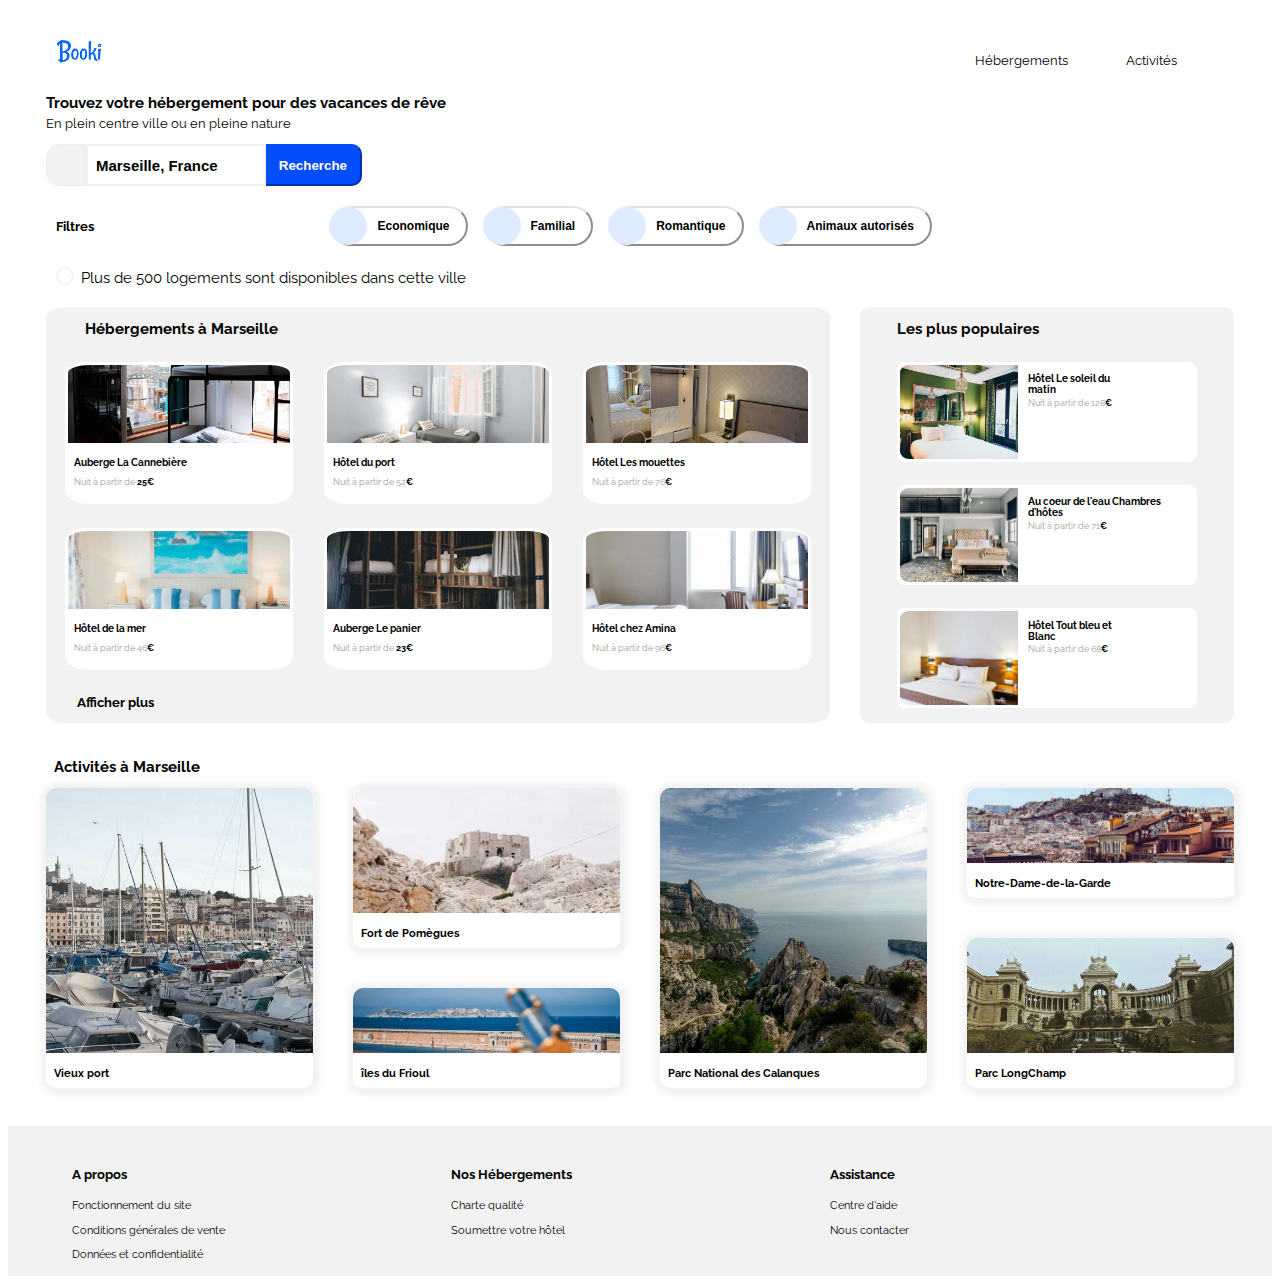
<file: index.html>
<!DOCTYPE html>
<html lang="fr">
  <head>
    <meta charset="UTF-8" />
    <meta http-equiv="X-UA-Compatible" content="IE=edge" />
    <meta name="viewport" content="width=device-width, initial-scale=1.0" />
    <link rel="stylesheet" href="css/style.css" />

    <!-- version desktop -->
    <link
      rel="stylesheet"
      href="css/desktop.css"
      media="screen and (min-width:992px) "
    />
    <!-- lien version tablettes -->
    <link
      rel="stylesheet"
      href="css/tablette.css"
      media="screen and (min-width:768px) and (max-width:991px) "
    />
    <!-- lien version téléphones -->
    <link
      rel="stylesheet"
      href="css/phone.css"
      media="screen and  (max-width:767px)"
    />

    <!-- Lien des icones  -->
    <link
      rel="stylesheet"
      href="https://cdnjs.cloudflare.com/ajax/libs/font-awesome/6.1.2/css/all.min.css"
      integrity="sha512-1sCRPdkRXhBV2PBLUdRb4tMg1w2YPf37qatUFeS7zlBy7jJI8Lf4VHwWfZZfpXtYSLy85pkm9GaYVYMfw5BC1A=="
      crossorigin="anonymous"
      referrerpolicy="no-referrer"
    />

    <!-- Lien de style de police -->
    <link
      href="https://fonts.googleapis.com/css2?family=Raleway&display=swap"
      rel="stylesheet"
    />

    <title>Booki2</title>
  </head>
  <body>
    <div class="container">
      <header>
        <picture>
          <img src="images/logo/Booki@3x.png" alt="Logo Booki" />
        </picture>
        <nav>
          <ul>
            <li><a href="#hebergements">Hébergements</a></li>
            <li><a href="#activity">Activités</a></li>
          </ul>
        </nav>
        <h1>Trouvez votre hébergement pour des vacances de rêve</h1>
        <p class="info1">En plein centre ville ou en pleine nature</p>
        <form id="formR">
          <i class="fa-solid fa-location-dot" id="iconeLocation"></i>
          <input type="text" value="Marseille, France" />
          <button id="searchVersionD" type="submit">Recherche</button>
          <button id="searchVersionM">
            <i class="fa-solid fa-magnifying-glass" id="iconeSearch"></i>
          </button>
        </form>
        <form id="formFiltre">
          <p>Filtres</p>
          <div>
            <ul>
              <li>
                <button>
                  <i class="fa-solid fa-money-bill-wave"></i>Economique
                </button>
              </li>
              <li>
                <button>
                  <i class="fa-solid fa-child-reaching"></i>Familial
                </button>
              </li>
              <li>
                <button><i class="fa-solid fa-heart"></i>Romantique</button>
              </li>
              <li>
                <button>
                  <i class="fa-solid fa-dog"></i>Animaux autorisés
                </button>
              </li>
            </ul>
          </div>
        </form>

        <div id="info">
          <div><i class="fa-solid fa-info"></i></div>
          <p>Plus de 500 logements sont disponibles dans cette ville</p>
        </div>
      </header>
      <main>
        <section>
          <h2>Hébergements à Marseille</h2>
          <a href="#">
            <article>
              <img
                src="images/hebergements/4_small/marcus-loke-WQJvWU_HZFo-unsplash.jpg"
                alt="Auberge La Cannebière"
              />
              <h2>Auberge La Cannebière</h2>
              <p>
                Nuit à partir de <b>25&euro;</b><br />
                <i class="fa-solid fa-star"></i>
                <i class="fa-solid fa-star"></i>
                <i class="fa-solid fa-star"></i>
                <i class="fa-solid fa-star"></i>
                <i class="fa-solid fa-star end"></i>
              </p>
            </article>
          </a>
          <a href="#">
            <article>
              <img
                src="images/hebergements/4_small/fred-kleber-gTbaxaVLvsg-unsplash.jpg"
                alt="Hôtel du port"
              />
              <h2>Hôtel du port</h2>
              <p>
                Nuit à partir de 52<b>&euro;</b><br />
                <i class="fa-solid fa-star"></i>
                <i class="fa-solid fa-star"></i>
                <i class="fa-solid fa-star"></i>
                <i class="fa-solid fa-star"></i>
                <i class="fa-solid fa-star"></i>
              </p>
            </article>
          </a>
          <a href="#">
            <article>
              <img
                src="images/hebergements/4_small/reisetopia-B8WIgxA_PFU-unsplash.jpg"
                alt="Hôtel Les mouettes"
              />
              <h2>Hôtel Les mouettes</h2>
              <p>
                Nuit à partir de 76<b>&euro;</b><br />
                <i class="fa-solid fa-star"></i>
                <i class="fa-solid fa-star"></i>
                <i class="fa-solid fa-star"></i>
                <i class="fa-solid fa-star"></i>
                <i class="fa-solid fa-star end"></i>
              </p>
            </article>
          </a>
          <a href="#">
            <article>
              <img
                src="images/hebergements/4_small/annie-spratt-Eg1qcIitAuA-unsplash.jpg"
                alt="Hôtel de la mer"
              />
              <h2>Hôtel de la mer</h2>
              <p>
                Nuit à partir de 46<b>&euro;</b><br />
                <i class="fa-solid fa-star"></i>
                <i class="fa-solid fa-star"></i>
                <i class="fa-solid fa-star"></i>
                <i class="fa-solid fa-star end"></i>
                <i class="fa-solid fa-star end"></i>
              </p>
            </article>
          </a>
          <a href="#">
            <article>
              <img
                src="images/hebergements/4_small/nicate-lee-kT-ZyaiwBe0-unsplash.jpg"
                alt="Auberge Le panier"
              />
              <h2>Auberge Le panier</h2>
              <p>
                Nuit à partir de <b>23&euro;</b><br />
                <i class="fa-solid fa-star"></i>
                <i class="fa-solid fa-star"></i>
                <i class="fa-solid fa-star"></i>
                <i class="fa-solid fa-star"></i>
                <i class="fa-solid fa-star end"></i>
              </p>
            </article>
          </a>
          <a href="#">
            <article>
              <img
                src="images/hebergements/4_small/febrian-zakaria-M6S1WvfW68A-unsplash.jpg"
                alt="Hôtel chez Amina"
              />
              <h2>Hôtel chez Amina</h2>
              <p>
                Nuit à partir de 96<b>&euro;</b><br />
                <i class="fa-solid fa-star"></i>
                <i class="fa-solid fa-star"></i>
                <i class="fa-solid fa-star"></i>
                <i class="fa-solid fa-star"></i>
                <i class="fa-solid fa-star"></i>
              </p>
            </article>
          </a>
          <p id="af">Afficher plus</p>
        </section>
        <aside>
          <h2>Les plus populaires <i class="fa-solid fa-star"></i></h2>
          <a href="#">
            <article>
              <img
                src="images/hebergements/4_small/emile-guillemot-Bj_rcSC5XfE-unsplash.jpg"
                alt="Hôtel Le soleil du matin"
              />
              <div>
                <h2>Hôtel Le soleil du matin</h2>
                <p>
                  Nuit à partir de 128<b>&euro;</b><br />
                  <i class="fa-solid fa-star"></i>
                  <i class="fa-solid fa-star"></i>
                  <i class="fa-solid fa-star"></i>
                  <i class="fa-solid fa-star"></i>
                  <i class="fa-solid fa-star"></i>
                </p>
              </div>
            </article>
          </a>
          <a href="#">
            <article>
              <img
                src="images/hebergements/4_small/aw-creative-VGs8z60yT2c-unsplash.jpg"
                alt="Au coeur de l'eau Chambres d'hôtes"
              />
              <div>
                <h2>Au coeur de l'eau Chambres d'hôtes</h2>
                <p>
                  Nuit à partir de 71<b>&euro;</b><br />
                  <i class="fa-solid fa-star"></i>
                  <i class="fa-solid fa-star"></i>
                  <i class="fa-solid fa-star"></i>
                  <i class="fa-solid fa-star"></i>
                  <i class="fa-solid fa-star end"></i>
                </p>
              </div>
            </article>
          </a>
          <a href="#">
            <article>
              <img
                src="images/hebergements/4_small/febrian-zakaria-sjvU0THccQA-unsplash.jpg"
                alt="Hôtel Tout bleu et Blanc"
              />
              <div>
                <h2>Hôtel Tout bleu et Blanc</h2>
                <p>
                  Nuit à partir de 68<b>&euro;</b><br />
                  <i class="fa-solid fa-star"></i>
                  <i class="fa-solid fa-star"></i>
                  <i class="fa-solid fa-star"></i>
                  <i class="fa-solid fa-star"></i>
                  <i class="fa-solid fa-star end"></i>
                </p>
              </div>
            </article>
          </a>
        </aside>
      </main>
      <section id="activity">
        <h2>Activités à Marseille</h2>
        <a href="#">
          <article>
            <img
              src="images/activites/4_small/reno-laithienne-QUgJhdY5Fyk-unsplash.jpg"
              alt="Vieux port"
            />
            <h2>Vieux port</h2>
          </article>
        </a>
        <div>
          <a href="#" id="articleHaut">
            <article>
              <img
                src="images/activites/4_small/paul-hermann-QFTrLdQIRhI-unsplash.jpg"
                alt="Fort de Pomègues"
              />
              <h2>Fort de Pomègues</h2>
            </article>
          </a>
          <a href="#" id="articleBas">
            <article>
              <img
                src="images/activites/4_small/kevin-hikari-rV_Qd1l-VXg-unsplash.jpg"
                alt="îles du Frioul"
              />
              <h2>îles du Frioul</h2>
            </article>
          </a>
        </div>
        <a href="#">
          <article>
            <img
              src="images/activites/4_small/kilyan-sockalingum-NR8-cBCN3aI-unsplash.jpg"
              alt="Parc National des Calanques"
            />
            <h2>Parc National des Calanques</h2>
          </article>
        </a>
        <div>
          <a href="#" id="articleHautDernier">
            <article>
              <img
                src="images/activites/4_small/florian-wehde-xW9e8gdotxI-unsplash.jpg"
                alt="Notre-Dame-de-la-Garde"
              />
              <h2>Notre-Dame-de-la-Garde</h2>
            </article>
          </a>
          <a href="#" id="articleBasDernier">
            <article>
              <img
                src="images/activites/4_small/lena-paulin-wH2-EJoDcV0-unsplash.jpg"
                alt="Parc LongChamp"
              />
              <h2>Parc LongChamp</h2>
            </article>
          </a>
        </div>
      </section>
      <footer>
        <div id="about">
          <span>A propos</span>
          <ul>
            <li><a href="#">Fonctionnement du site</a></li>
            <li><a href="#">Conditions générales de vente</a></li>
            <li><a href="#">Données et confidentialité</a></li>
          </ul>
        </div>
        <div id="nos_hebergements">
          <span>Nos Hébergements</span>
          <ul>
            <li><a href="#">Charte qualité</a></li>
            <li><a href="#">Soumettre votre hôtel</a></li>
          </ul>
        </div>
        <div id="assistance">
          <span>Assistance</span>
          <ul>
            <li><a href="#">Centre d'aide</a></li>
            <li><a href="#">Nous contacter</a></li>
          </ul>
        </div>
      </footer>
    </div>
  </body>
</html>
</file>
<file: css/style.css>
* {
  box-sizing: border-box;
}
body {
  font-family: "Raleway", sans-serif;
}
.container {
  margin: auto;
  max-width: 1440px;
  display: flex;
  flex-wrap: wrap;
  width: 100%;
}

header {
  display: flex;
  width: 94%;
  margin: auto;
  justify-content: space-between;
  flex-wrap: wrap;
}

picture img {
  width: 82px;
  height: 45px;
  margin-top: 25px;
}
nav {
  width: 30%;
  display: flex;
}

/* Navigation */
nav ul {
  list-style-type: none;
  display: flex;
  justify-content: space-evenly;
  flex-wrap: wrap;
  width: 100%;
}

nav li {
  font-size: 16px;
  padding-top: 25px;
  text-decoration: none;
  color: black;
  text-align: center;
  border-top: 4px solid white;
}
nav a {
  text-decoration: none;
  color: black;
}

nav li:hover {
  border-top: 4px solid #0065fc;
}
nav a:hover {
  color: #0065fc;
  font-weight: bold;
}
h1 {
  font-size: 20px;
}
.info1 {
  font-size: 15px;
  margin-top: -6px;
}
h1,
#af {
  width: 92%;
}
#af {
  font-size: 15px;
  font-weight: bold;
}

#formR {
  width: 100%;
}
#formR #iconeLocation {
  background: #f2f2f2;
  color: black;
  width: 40px;
  height: 42px;
  font-size: 14px;
  border-radius: 14px 0px 0px 14px;
  border: 1px solid #eeeee4;
  float: left;
  display: flex;
  align-items: center; /* Alignement du texte verticalement */
  justify-content: center; /* Alignement du texte horizotalement */
}

#formR input {
  height: 42px;
  border: 2px solid #f2f2f2;
  width: 180px;
  padding-left: 8px;
  font-weight: bold;
  font-size: 15px;
  float: left;
}

#searchVersionD {
  height: 42px;
  width: 96px;
  background: #034efc;
  border-color: #034efc;
  color: white;
  font-weight: bold;
  border-radius: 0px 10px 10px 0px;
  border-left: none;
  cursor: pointer;
  float: left;
}
#searchVersionM {
  height: 42px;
  width: 40px;
  background: #034efc;
  border-color: #034efc;
  color: white;
  font-weight: bold;
  border-radius: 0px 10px 10px 0px;
  border-left: none;
  cursor: pointer;
  float: left;
  display: none;
}
#info {
  margin-top: 20px;
  margin-bottom: 20px;
  display: flex;
  margin-left: 10px;
  width: 100%;
}
#info div {
  color: #034efc;
  width: 18px;
  height: 18px;
  font-size: 13px;
  margin-right: 7px;
  border: 2px solid #f2f2f2;
  border-radius: 100%;
  display: flex;
  align-items: center;
  justify-content: center;
}
#info p {
  font-size: 15px;
  padding: 0;
  padding-top: 2px;
  margin: 0;
}

#formFiltre {
  margin-top: 20px;
  display: flex;
  justify-content: space-between;
  flex-wrap: wrap;
  width: 53%;
}
#formFiltre p {
  display: flex; /* pour aligner le text au centre avec align-items */
  align-items: center;
  font-weight: bold;
  font-size: 13px;
  margin-left: 10px;
}

#formFiltre ul {
  list-style-type: none;
  display: flex;
  flex-wrap: wrap;
  margin: 0;
  padding: 0;
}

ul button {
  background-color: white;
  color: black;
  text-decoration: none;
  font-size: 12px;
  font-weight: bold;
  cursor: pointer;
  height: 40px;
  border-radius: 25px;
  border-color: #e2dfdf;
  padding: 7px 16px 7px 44px;
}
#formFiltre ul i {
  background-color: #dfecff;
  color: #0065fc;
  width: 38px;
  height: 38px;
  border-radius: 50%;
  position: absolute;
  margin-top: -12px;
  margin-left: -48px;
  font-size: 12px;
  display: flex;
  align-items: center;
  justify-content: center;
}

ul button:hover {
  background-color: #034efc;
  color: white;
}

#formFiltre li {
  margin-right: 17px;
}

/* Début section hébergement */
main {
  display: flex;
  width: 94%;
  margin: auto;
  justify-content: space-between;
}
main section {
  width: 66%;
  display: flex;
  flex-wrap: wrap;
  justify-content: space-evenly;
  background-color: #f2f2f2;
  border-radius: 2.5%;
}
main section h2 {
  font-size: 20px;
  width: 90%;
}
main section a {
  width: 30%;
  height: 200px;
  border: 3px solid white;
  background-color: white;
  border-radius: 10%;
  display: flex;
  margin: 12px;
}
main section a article {
  width: 100%;
  height: 100%;
  border-radius: 10%;
  display: flex;
  flex-wrap: wrap;
}

main section a article img {
  width: 100%;
  height: 120px;
  border-radius: 10% 10% 0% 0%;
  object-fit: cover;
}
a {
  text-decoration: none;
}

main section a article h2 {
  color: black;
  font-size: 15px;
  margin-left: 6px;
  margin-bottom: 1px;
}
section article P {
  font-size: 12px;
  color: #a1a1a1;
  margin-left: 6px;
  padding: 0;
  margin-top: 2.5px;
}
section article P i {
  font-size: 12px;
  margin-top: 4px;
  color: #034efc;
}

.end {
  font-size: 13px;
  color: #f2f2f2;
}
main aside {
  width: 32%;
  background-color: #f2f2f2;
  border-radius: 2.5%;
  display: flex;
  flex-direction: column;
}
aside h2 {
  font-size: 20px;
  width: 80%;
  margin-left: 10%;
}
main aside a {
  width: 80%;
  height: 130px;
  border: 3px solid white;
  background-color: white;
  border-radius: 8px;
  display: flex;
  margin-top: 12px;
  margin-bottom: 3%;
  margin-left: 10%;
}
main aside a article {
  width: 100%;
  height: 100%;
  border-radius: 8px;
  display: flex;
}
main aside a article img {
  width: 40%;
  height: 100%;
  border-radius: 8% 0% 0% 8%;
  object-fit: cover;
}
aside h2 i {
  float: right;
}
aside a article P {
  font-size: 13px;
  color: #a1a1a1;
  margin-left: 10px;
  margin-top: 2.5px;
}
aside article P i {
  font-size: 12px;
  color: #034efc;
  margin-top: 36px;
}
aside a article div h2 {
  color: black;
  font-size: 13px;
  margin-left: 10px;
  margin-bottom: 1px;
}

b {
  color: black;
}

/* Fin Section  */
#activity {
  width: 94%;
  margin: auto;
  display: flex;
  flex-wrap: wrap;
  justify-content: space-between;
  margin-top: 25px;
}
#activity h2 {
  font-size: 20px;
  font-weight: bold;
  margin-left: 8px;
  margin-top: 10px;
  width: 100%;
}
#activity a {
  width: 22%;
  height: 400px;
  border-radius: 10px;
  box-shadow: 1px 1px 6px 6px #f2f2f2;
}
#activity a article {
  width: 100%;
  height: 100%;
}
#activity a article h2 {
  font-size: 15px;
  font-weight: bold;
  margin-left: 8px;
}
#activity img {
  width: 100%;
  height: 350px;
  border-radius: 10px 10px 0px 0px;
  object-fit: cover;
}
#activity div {
  width: 22%;
  height: 400px;
  border-radius: 10px;
  display: flex;
  flex-wrap: nowrap;
  flex-direction: column;
  justify-content: space-between;
}
#activity div #articleHaut {
  width: 100%;
  height: 210px;
  border-radius: 4.5%;
  box-shadow: 1px 1px 6px 6px #f2f2f2;
  margin-bottom: 40px;
}
#activity div #articleBas {
  width: 100%;
  height: 150px;
  border-radius: 4.5%;
  box-shadow: 1px 1px 6px 6px #f2f2f2;
}
#activity div a article {
  width: 100%;
  height: 100%;
}
#activity #articleHaut img {
  width: 100%;
  height: 160px;
  border-radius: 10px 10px 0px 0px;
  object-fit: cover;
}
#activity #articleBas img {
  width: 100%;
  height: 100px;
  border-radius: 10px 10px 0px 0px;
  object-fit: cover;
}
#activity div #articleHautDernier {
  width: 100%;
  height: 160px;
  border-radius: 4.5%;
  box-shadow: 1px 1px 6px 6px #f2f2f2;
  margin-bottom: 40px;
}
#activity div #articleBasDernier {
  width: 100%;
  height: 200px;
  border-radius: 4.5%;
  box-shadow: 1px 1px 6px 6px #f2f2f2;
}

#activity #articleHautDernier img {
  width: 100%;
  height: 110px;
  border-radius: 10px 10px 0px 0px;
  object-fit: cover;
}
#activity #articleBasDernier img {
  width: 100%;
  height: 150px;
  border-radius: 10px 10px 0px 0px;
  object-fit: cover;
}

#activity a {
  text-decoration: none;
  color: black;
}
/* Début footer */
footer {
  display: flex;
  width: 100%;
  justify-content: space-between;
  background-color: #f2f2f2;
  margin-top: 3%;
}
footer div {
  margin-top: 3%;
  width: 50%;
  margin-left: 8px;
}
footer span {
  font-weight: bold;
  font-size: 20px;
  margin-left: 15%;
}
footer ul {
  list-style-type: none;
  padding: 0;
  margin-left: 15%;
}
footer li {
  margin-top: 4%;
  font-size: 15px;
}
footer a {
  text-decoration: none;
  color: black;
}
#assistance {
  margin-right: 10%;
}
</file>
<file: css/desktop.css>
picture img {
  width: 70px;
  height: 36px;
}
nav li {
  font-size: 13px;
}
h1 {
  font-size: 15px;
}
.info1 {
  font-size: 13px;
}
#af {
  font-size: 13px;
}
#formFiltre {
  margin-top: 20px;
  width: 76%;
}
main section h2 {
  font-size: 15px;
}
main section a {
  width: 29%;
  height: 142px;
  margin: 12px;
}
main section a article img {
  height: 78px;
}
main section a article h2 {
  font-size: 10px;
}
section article P {
  font-size: 9px;
}
section article P i {
  font-size: 8px;
}
.end {
  font-size: 8px;
  color: #f2f2f2;
}
main aside {
  width: 31.5%;
}
main aside h2 {
  font-size: 15px;
}
main aside a {
  height: 100px;
}
aside a article P {
  font-size: 9px;
}
aside article P i {
  font-size: 8px;
  margin-top: 24px;
}
aside a article div h2 {
  font-size: 10px;
}
#activity h2 {
  font-size: 15px;
}
#activity a {
  width: 22.5%;
  height: 300px;
}
#activity a article h2 {
  font-size: 11px;
}
#activity img {
  height: 265px;
}
#activity div {
  width: 22.5%;
  height: 300px;
}
#activity div #articleHaut {
  height: 160px;
  margin-bottom: 40px;
}
#activity div #articleBas {
  height: 100px;
}
#activity #articleHaut img {
  height: 125px;
}
#activity #articleBas img {
  height: 65px;
}
#activity div #articleHautDernier {
  height: 110px;
}
#activity div #articleBasDernier {
  height: 150px;
}
#activity #articleHautDernier img {
  height: 75px;
}
#activity #articleBasDernier img {
  height: 115px;
}
footer span {
  font-size: 12.5px;
}
footer li {
  font-size: 10.5px;
}
</file>
<file: css/tablette.css>
/* header {
  width: 95%;
  margin-left: 10px;
} */
nav {
  width: 51%;
}
nav li {
  font-size: 13px;
}
h1 {
  font-size: 15px;
}
.info1 {
  font-size: 13px;
}
#af {
  font-size: 13px;
}
#formFiltre {
  margin-top: 20px;
}
#formFiltre li {
  margin-bottom: 10px;
}

/* main {
  width: 95%;
  margin-left: 10px;
} */
main section {
  width: 67%;
}
main section h2 {
  font-size: 13px;
}
main section a {
  width: 27.9%;
  height: 142px;
  margin: 12px;
}
main section a article img {
  height: 78px;
}

main section a article h2 {
  font-size: 10px;
}
section article P {
  font-size: 9px;
}
section article P i {
  font-size: 8px;
}

.end {
  font-size: 8px;
  color: #f2f2f2;
}

main aside {
  width: 31.5%;
}
main aside h2 {
  font-size: 13px;
}
main aside a {
  height: 92px;
}

aside a article P {
  font-size: 9px;
}
aside article P i {
  font-size: 8px;
  margin-top: 18px;
}
aside a article div h2 {
  font-size: 10px;
}

/* Fin main  */
/* #activity {
  width: 95%;
  margin-left: 10px;
} */
#activity h2 {
  font-size: 13px;
}
#activity a {
  width: 22.5%;
  height: 250px;
}
#activity a article h2 {
  font-size: 10px;
}

#activity img {
  height: 215px;
}

#activity div {
  width: 22.5%;
  height: 250px;
}
#activity div #articleHaut {
  height: 120px;
  margin-bottom: 40px;
}

#activity #articleHaut img {
  height: 85px;
}
#activity div #articleBas {
  height: 90px;
}
#activity #articleBas img {
  height: 55px;
}

#activity div #articleHautDernier {
  height: 100px;
}
#activity #articleHautDernier img {
  height: 70px;
}
#activity div #articleBasDernier {
  height: 110px;
}
#activity #articleBasDernier img {
  height: 75px;
}

/* Début footer */
/* footer {
  width: 99%;
} */

footer span {
  font-size: 11px;
}
footer li {
  font-size: 9px;
}
</file>
<file: css/phone.css>
header {
  width: 100%;
  margin: 0;
}
picture {
  width: 100%;
  display: flex;
  justify-content: center;
}
picture img {
  width: 88px;
  height: 50px;
  margin-top: 15px;
}
nav {
  width: 100%;
  display: flex;
  flex-wrap: wrap;
}
nav ul {
  width: 100%;
  padding: 0;
  margin: 0;
}
nav ul li a {
  color: rgb(37, 33, 33);
  font-size: 16px;
}
nav li {
  width: 50%;
  padding-bottom: 16px;
  font-weight: normal;
  border-bottom: 3px solid #f2f2f2;
}
nav a {
  text-decoration: none;
  color: black;
}

nav li:hover {
  border-bottom: 3px solid #0065fc;
  border-top: 0;
  padding-top: 0px;
}
h1 {
  font-size: 21.5px;
  margin-left: 20px;
  margin-top: 30px;
  width: 85%;
}
.info1 {
  font-size: 15px;
  margin-left: 20px;
  padding-top: 4px;
}
#formR {
  width: 88%;
  margin-left: 20px;
  margin-top: 15px;
}

#formR #iconeLocation {
  height: 46px;
  width: 15%;
  font-size: 15px;
}

#formR input {
  height: 46px;
  width: 72%;
}

#searchVersionD {
  display: none;
}
#iconeSearch {
  font-size: 15px;
}
#searchVersionM {
  display: unset;
  width: 15%;
  height: 46px;
  border-radius: 10px 10px 10px 10px;
  margin-left: -2%;
}

#formFiltre {
  margin-top: 20px;
  width: 88%;
  margin-left: 20px;
}
#formFiltre p {
  font-size: 15px;
  padding: 0;
  margin-bottom: 0;
}
#formFiltre div ul {
  width: 100%;
}
#formFiltre li {
  margin: 7px;
}
#info {
  width: 87%;
  margin-left: 27px;
}
#info p {
  font-size: 15px;
}
#info div {
  width: 25px;
  height: 21px;
  border-radius: 25px;
}

main {
  flex-direction: column-reverse;
  width: 100%;
  margin: 0;
}
main aside {
  border-radius: 0;
  width: 100%;
}
aside h2 {
  font-size: 20px;
  width: 88%;
  margin-left: 20px;
}
main aside a {
  width: 88%;
  margin-left: 20px;
}

main section {
  width: 88%;
  margin-left: 20px;
  background-color: white;
  border-radius: 0;
}
main section h2 {
  width: 100%;
  margin-left: 0;
}
main section a {
  width: 100%;
  box-shadow: 1px 1px 6px 6px #f2f2f2;
}
#activity {
  width: 88%;
  margin-left: 20px;
  flex-direction: column;
}
#activity a {
  width: 93%;
  margin: 10px;
  height: 180px;
  background-color: white;
}
#activity img {
  width: 100%;
  height: 120px;
}

#activity div {
  width: 93%;
  margin-left: 11px;
  margin-top: 11px;
  border-radius: 0px;
}
#activity div #articleHaut,
#activity div #articleHautDernier,
#activity div #articleBasDernier,
#activity div #articleBas {
  width: 100%;
  height: 183px;
  background-color: white;
  margin-left: 0;
  margin-top: 0;
  margin-bottom: 0;
}
#activity div #articleBasDernier,
#activity div #articleBas {
  margin-top: 0px;
  margin-bottom: 11px;
}

#activity #articleHautDernier img,
#activity #articleBasDernier img,
#activity #articleHaut img,
#activity #articleBas img {
  width: 100%;
  height: 130px;
}

footer {
  width: 100%;
  flex-direction: column;
  margin-top: 40px;
}
footer div {
  width: 88%;
  margin-left: 14px;
}
footer span {
  font-size: 17px;
  margin-left: 14px;
}
footer ul {
  padding: 0;
  margin-left: 14px;
}
footer li {
  font-size: 16px;
}
</file>
